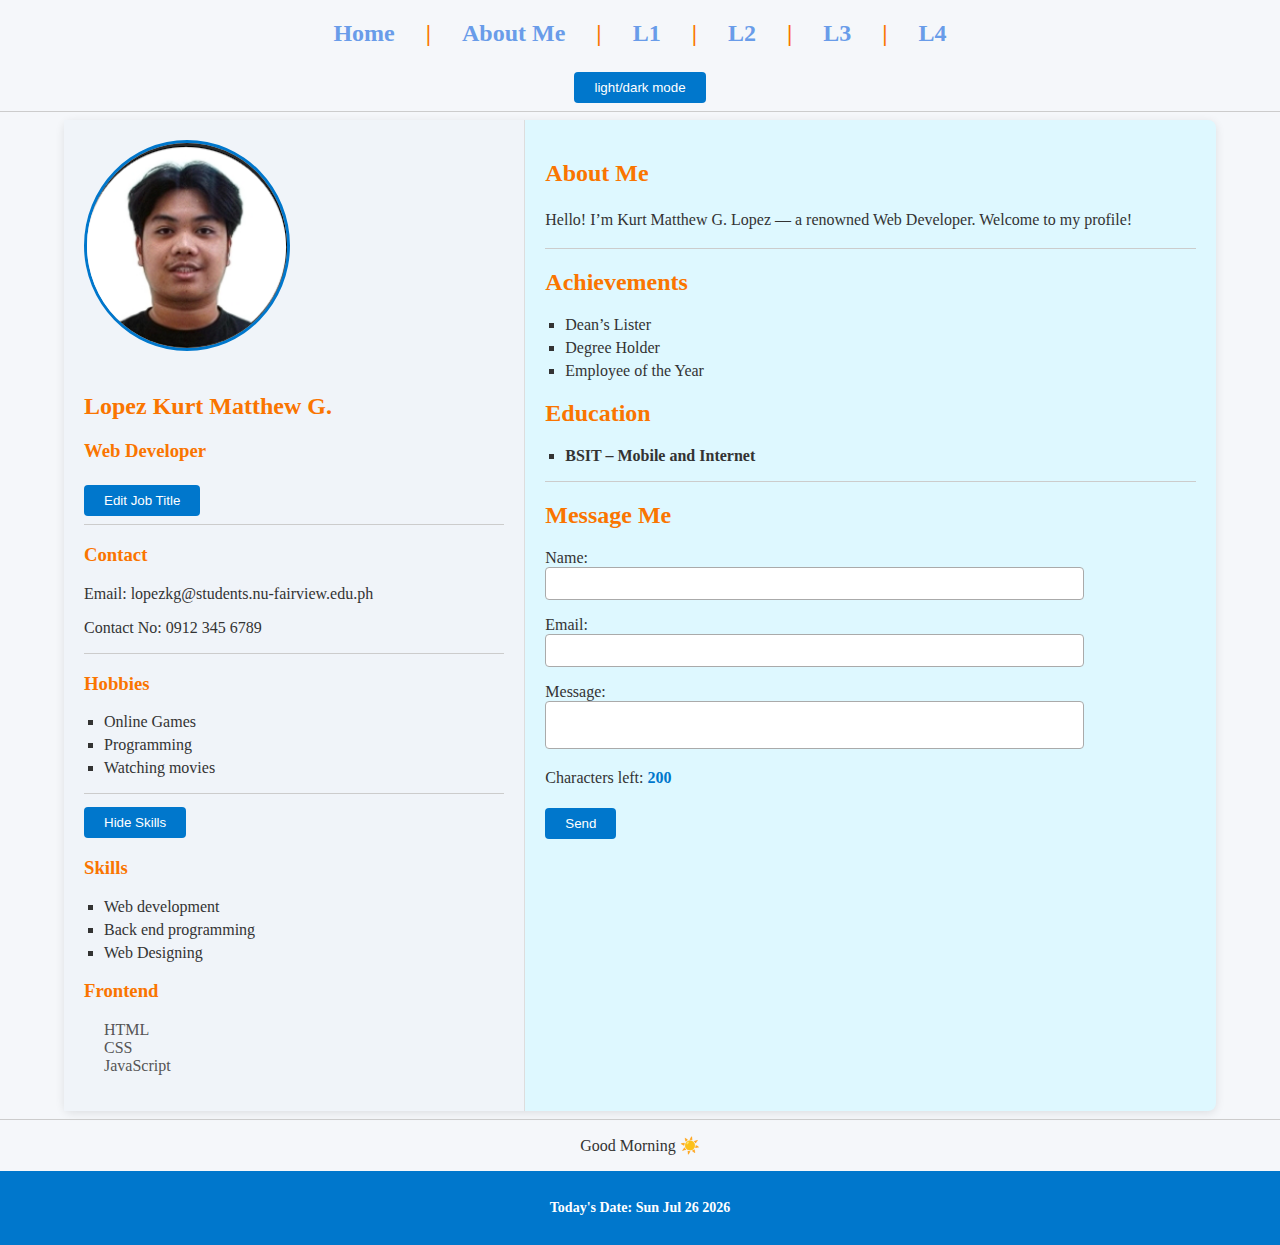
<file: index.html>
<!DOCTYPE html>
<html>
<head>
<link rel="stylesheet" href="Lopezstyle.css">
<title>My Profile</title>
<meta charset="UTF-8">

<!-- LINK EXTERNAL JS -->
<script src="scriptkurt.js" defer></script>
</head>

<body>

<!-- HEADER -->
<center>
<div id="headerlink">
<h2>
<a href="#home">Home</a> |
<a href="#about">About Me</a> |
<a href="index1.html">L1</a> |
<a href="index2.html">L2</a> |
<a href="index3.html">L3</a> |
<a href="#about">L4</a>
</h2>
</div>

<button id="themeBtn">light/dark mode</button>
</center>
<hr>

<!-- 2-COLUMN LAYOUT -->
<table cellpadding="20">
<tr>

<!-- LEFT COLUMN -->
<td valign="top" width="40%">

<div id="home">
<img src="lopezpic.png" width="200"><br><br>

<h2>Lopez Kurt Matthew G.</h2>
<h3 id="jobTitle">Web Developer</h3>
<button id="editJobBtn">Edit Job Title</button>
</div>

<hr>

<div>
<h3>Contact</h3>
<p>Email: lopezkg@students.nu-fairview.edu.ph</p>
<p>Contact No: 0912 345 6789</p>
</div>

<hr>

<div id="Hobbies">
<h3>Hobbies</h3>
<ul>
<li>Online Games</li>
<li>Programming</li>
<li>Watching movies</li>
</ul>
</div>

<hr>

<button id="toggleSkillsBtn">Hide Skills</button>

<div id="skillsSection">
<h3>Skills</h3>
<ul>
<li>Web development</li>
<li>Back end programming</li>
<li>Web Designing</li>
</ul>

<dl>
<h3>Frontend</h3>
<dd>HTML</dd>
<dd>CSS</dd>
<dd>JavaScript</dd>
</dl>
</div>

</td>

<!-- RIGHT COLUMN -->
<td valign="top" width="60%">

<div id="about">
<h2>About Me</h2>
<p>
Hello! I’m Kurt Matthew G. Lopez — a renowned Web Developer. Welcome to my profile!
</p>
</div>

<hr>

<h2>Achievements</h2>
<ul>
<li>Dean’s Lister</li>
<li>Degree Holder</li>
<li>Employee of the Year</li>
</ul>

<h2>Education</h2>
<ul>
<li><strong>BSIT – Mobile and Internet</strong></li>
</ul>

<hr>

<!-- MESSAGE FORM -->
<div>
<h2>Message Me</h2>

<form>
<p>
Name:<br>
<input type="text" id="nameField">
</p>

<p>
Email:<br>
<input type="email" id="emailField">
</p>

<p>
Message:<br>
<textarea id="msgBox" maxlength="200"></textarea>
</p>

<p>Characters left: <span id="counter">200</span></p>

<p>
<input type="submit" value="Send" onclick="return validateForm()">
</p>
</form>
</div>

</td>
</tr>
</table>

<hr>

<!-- EXTRA FEATURE -->
<center>
<p id="greeting"></p>
</center>

<!-- FOOTER -->
<div class="footer">
<p id="dateDisplay" align="center"></p>
</div>

</body>
</html>
</file>
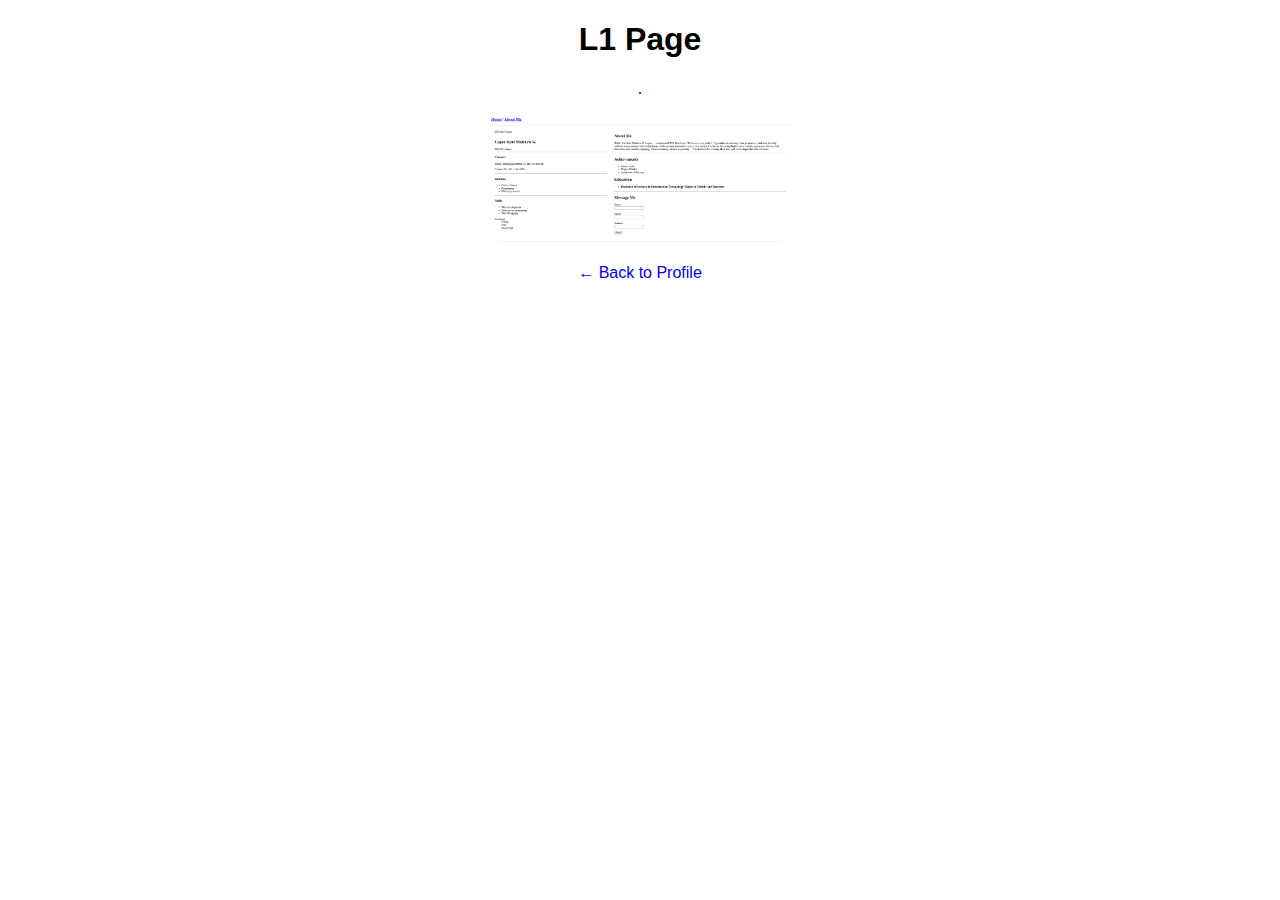
<file: index1.html>
<!DOCTYPE html>
<html>
<head>
    <title>L1 Page</title>
    <meta charset="UTF-8">
    <style>
        body {
            font-family: Arial, sans-serif;
            text-align: center;
        }
        img {
            width: 300px;
            border-radius: 10px;
        }
        a {
            text-decoration: none;
            color: blue;
        }
    </style>
</head>

<body>

<h1>L1 Page</h1>
<p>.</p>

<img src="lab1.png" alt="My Picture">

<br><br>
<a href="index.html">← Back to Profile</a>

</body>
</html>
</file>
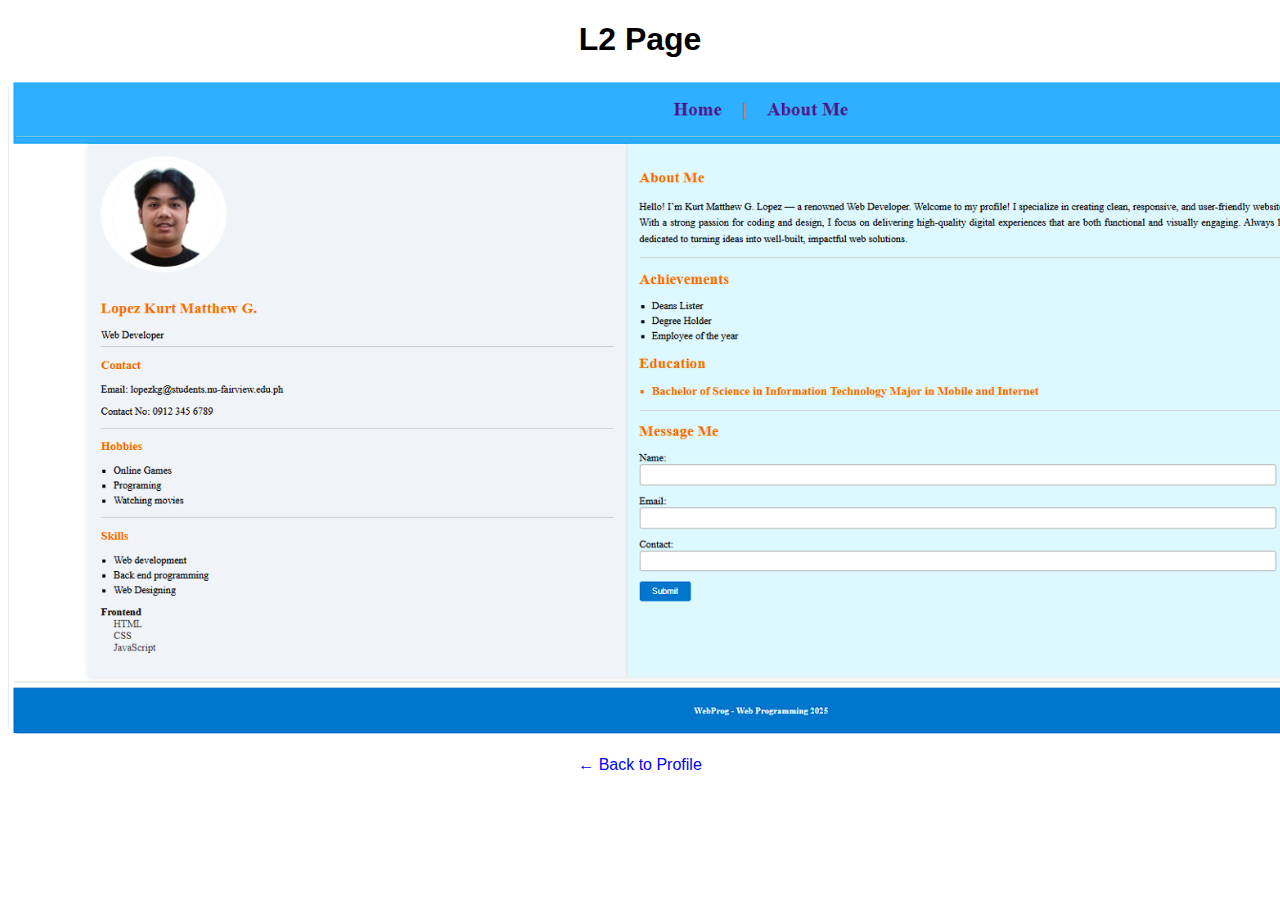
<file: index2.html>
<!DOCTYPE html>
<html>
<head>
    <title>L2 Page</title>
    <meta charset="UTF-8">
    <style>
        body {
            font-family: Arial, sans-serif;
            text-align: center;
            
        }
        img {
            width: 1500px;
            border-radius: 10px;
        }
        a {
            text-decoration: none;
            color: blue;
        }
    </style>
</head>

<body>

<h1>L2 Page</h1>
<p></p>

<img src="lab2.png" alt="My Picture">

<br><br>
<a href="index.html">← Back to Profile</a>

</body>
</html>
</file>
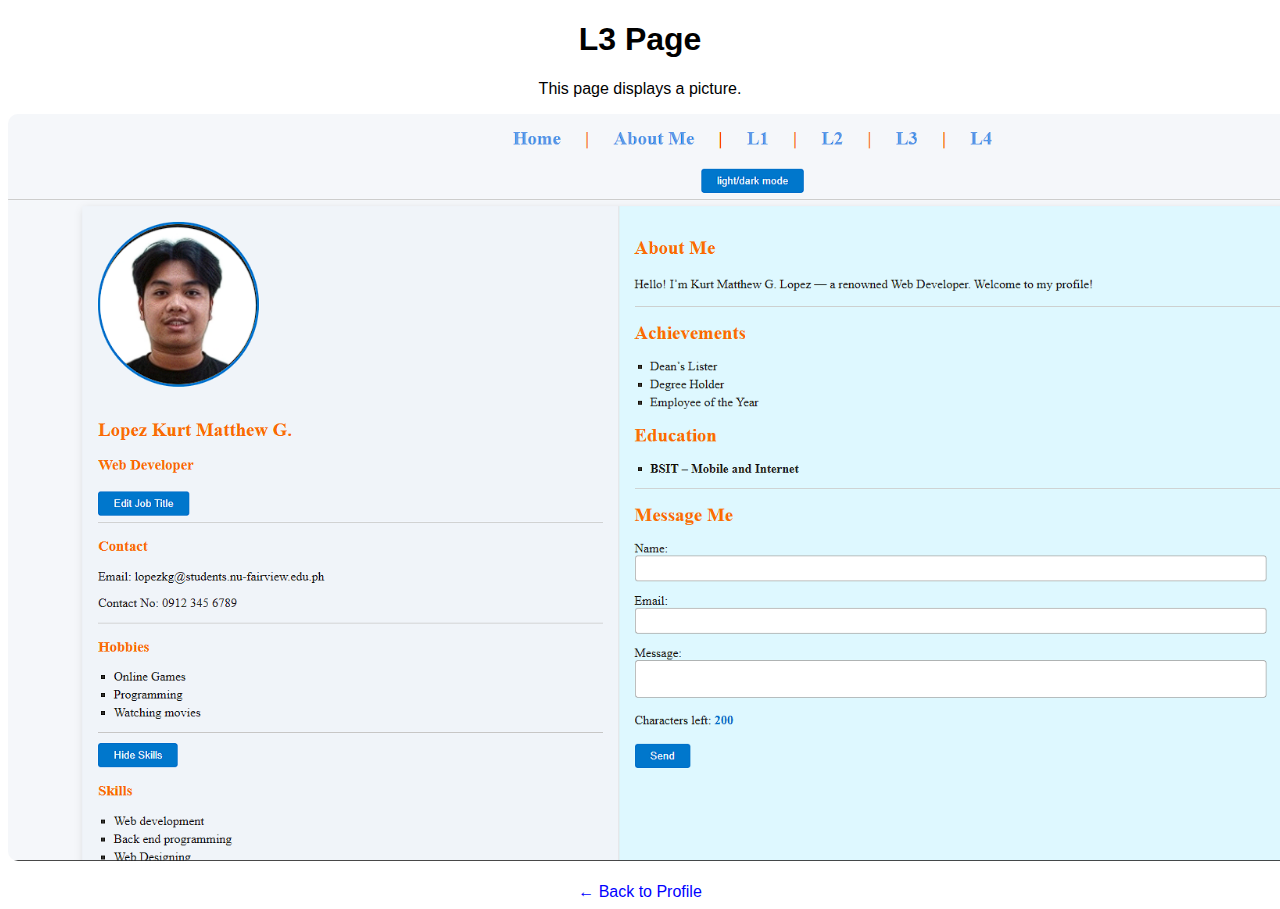
<file: index3.html>
<!DOCTYPE html>
<html>
<head>
    <title>L3 Page</title>
    <meta charset="UTF-8">
    <style>
        body {
            font-family: Arial, sans-serif;
            text-align: center;
        }
        img {
            width: 1500px;
            border-radius: 10px;
        }
        a {
            text-decoration: none;
            color: blue;
        }
    </style>
</head>

<body>

<h1>L3 Page</h1>
<p>This page displays a picture.</p>

<img src="lab3.png" alt="My Picture">

<br><br>
<a href="index.html">← Back to Profile</a>

</body>
</html>
</file>
<file: Lopezstyle.css>
/***********************
 HEADER
***********************/
header {
    background-color: #2EAFFF;
    padding: 1px 5px;
    color: rgb(255, 219, 58);
    text-align: center;
    font-size: 20px;
    font-weight: bold;
}

/***********************
 BODY
***********************/
body {
    background-color: #f5f7fa;
    margin: 0;
    padding: 0;
    color: #333;
    transition: background-color 0.3s, color 0.3s;
}

/***********************
 NAV LINKS
***********************/
center div h2 a {
    text-decoration: none;
    color: #699ce9;
    margin: 0 15px;
    font-weight: bold;
    border: none;
    padding: 5px 10px;
    border-radius: 6px;
}

center div h2 a:hover {
    color: #fff;
    background-color: #0077cc;
}

/***********************
 LAYOUT
***********************/
hr {
    border: 0;
    border-top: 1px solid #ccc;
}

table {
    width: 90%;
    margin: auto;
    background-color: #DEF8FF;
    border-radius: 8px;
    border-collapse: collapse;
    box-shadow: 0px 2px 10px rgba(0,0,0,0.1);
}

td:first-child {
    background-color: #f0f4f9;
    border-right: 1px solid #ddd;
}

td {
    vertical-align: top;
}

/***********************
 PROFILE IMAGE
***********************/
#home img {
    border-radius: 50%;
    border: 3px solid #0077cc;
}

/***********************
 TEXT STYLES
***********************/
h2, h3 {
    color: #FA7500;
}

ul {
    list-style-type: square;
    padding-left: 20px;
}

ul li {
    margin-bottom: 5px;
}

dl dt {
    font-weight: bold;
    margin-top: 10px;
}

dl dd {
    margin-left: 20px;
    color: #555;
}


#about p {
    line-height: 1.6;
    text-align: justify;
}


form p {
    margin-bottom: 15px;
}

input[type="text"],
input[type="email"],
input[type="Contact"],
textarea {
    width: 80%;
    padding: 8px;
    border: 1px solid #aaa;
    border-radius: 4px;
}

textarea {
    resize: none;
}

input[type="submit"],
button {
    padding: 8px 20px;
    background-color: #0077cc;
    color: white;
    border: none;
    border-radius: 4px;
    cursor: pointer;
    margin-top: 5px;
}

input[type="submit"]:hover,
button:hover {
    background-color: #005fa3;
}

/*
 FOOTER
*/
.footer {
    background-color: #0077cc;
    padding: 15px 0;
    color: white;
    text-align: center;
    font-size: 14px;
    font-weight: bold;
}

/*
 CHARACTER COUNTER
*/
#counter {
    font-weight: bold;
    color: #0077cc;
}

/***********************
 DARK MODE (LAB 3)
***********************/
.dark-mode {
    background-color: #121212;
    color: #f5f5f5;
}

.dark-mode table {
    background-color: #1e1e1e;
}

.dark-mode td:first-child {
    background-color: #2a2a2a;
}

.dark-mode h2,
.dark-mode h3 {
    color: #ff9800;
}

.dark-mode a {
    color: #90caf9;
}

.dark-mode input,
.dark-mode textarea {
    background-color: #333;
    color: white;
    border: 1px solid #555;
}

.dark-mode .footer {
    background-color: #222;
}
</file>
